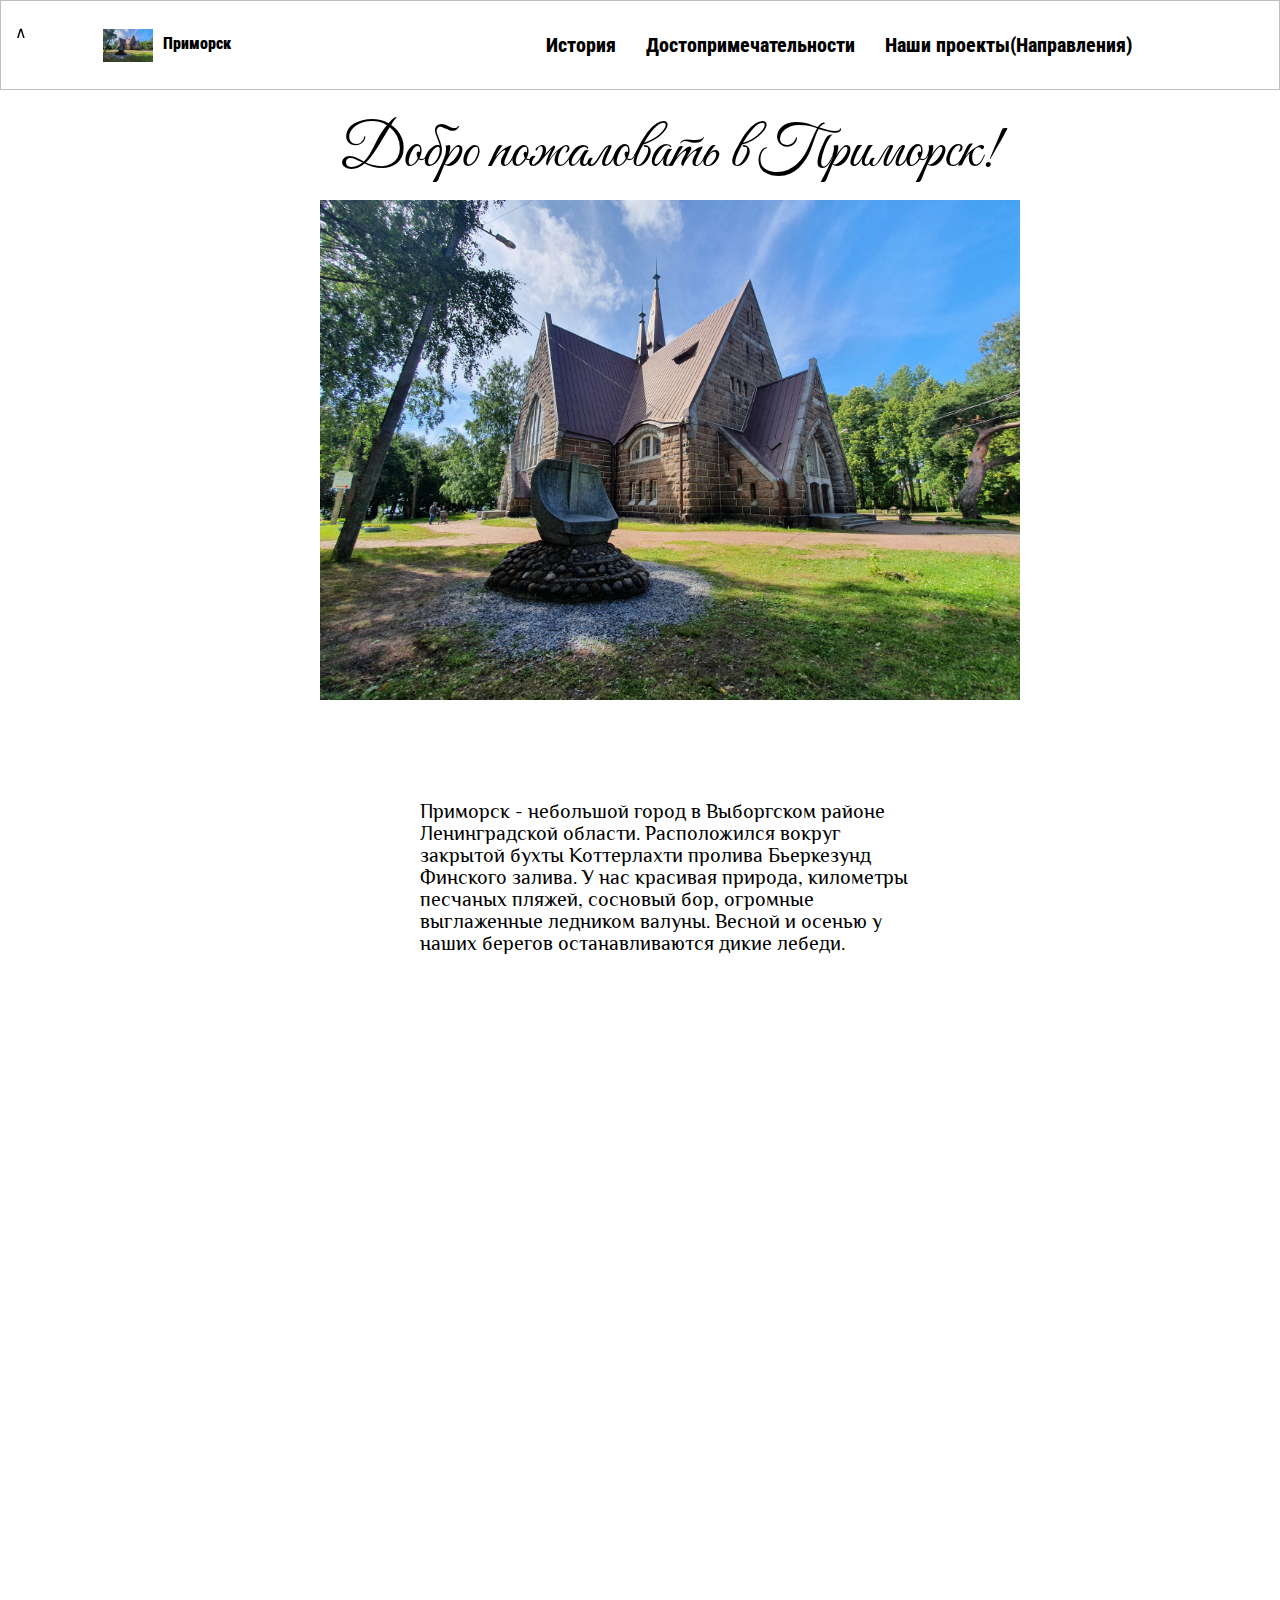
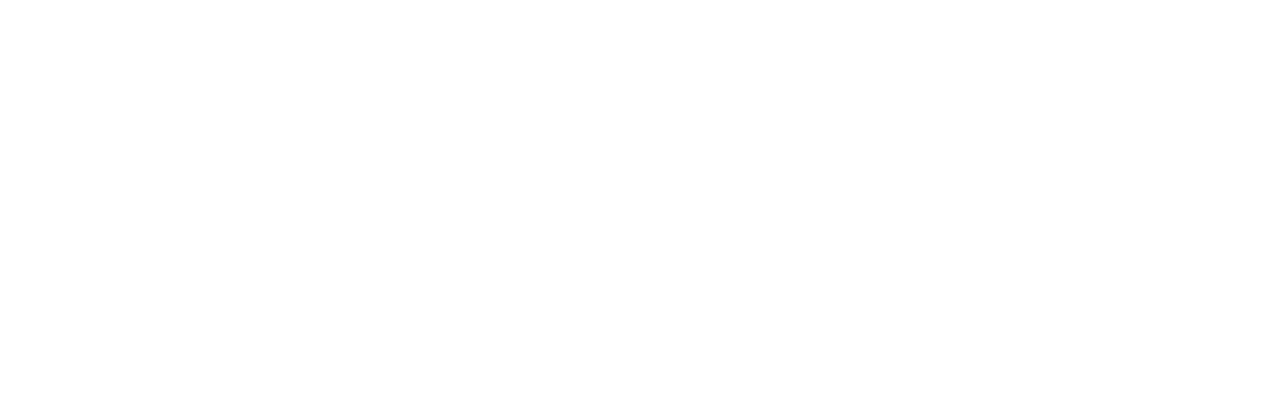
<file: index.html>
<html>
  <head>
    <link rel = "stylesheet" href = "main.css">
  </head>
  <body>  
    <p id = "arrow" onclick="MyArrow()" style="z-index: 1000; position: fixed; padding: 23px 15px; cursor: pointer;">&and;</p>
    <header class = "header" id = "header">
      <div style="display: flex;">  
      <p style="order: 2; font-weight: 1000; padding: 5px 10px;";>Приморск</p>
      <img src="Images/Приморск2.jpg" style = "width: 50px; height: 33px; order: 1;" class = "item">
      </div>
      <nav>
          <ul>
            <li><a href="#" id = "History">История</a>
              <ul>
                  <li><a href="#">Новгородский период</a></li>
                  <li><a href="#">Шведский период</a></li>
                  <li><a href="#">Росийская империя</a></li>
                  <li><a href="#">Финляндия</a></li>
                  <li><a href="#">СССР, Россия</a></li>
              </ul>
            </li>
            <li><a href="#" id = "dost">Достопримечательности</a>
              <ul>
                  <li><a href="#">Кирха</a></li>
                  <li><a href="#">КБ-Энергомаш</a></li>
                  <li><a href="#">Каменный пирс</a></li>
                  <li><a href="#">Вила Мюзера</a></li>
                  <li><a href="Достопримечательности/Стакан/Стакан.html">Стакан</a></li>
              </ul>
            </li>
            <li><a href="#" class = "ways">Наши проекты(Направления)</a>
              <ul>
                  <li><a href="#">Экотропа</a></li>
                  <li><a href="#">Ж-Д Музей</a></li>
                  <li><a href="#">Дизайн-код города</a></li>
                  <li><a href="#">Музей КБ-Энергомаш</a></li> 
                  <li><a href="#">Лыжная трасса</a></li>
                  <li><a href="#">Пляж Плитка</a></li>
              </ul>
            </li>
            <li><a href="#"></a>
          </ul>
        </nav>
    </header>
    <div class = "wellcome">
    <h1>Добро пожаловать в Приморск!</h1>
    <p class = "citydesc">Приморск - небольшой город в Выборгском районе Ленинградской области. Расположился вокруг закрытой бухты Коттерлахти пролива Бьеркезунд Финского залива. У нас красивая природа, километры песчаных пляжей, сосновый бор, огромные выглаженные ледником валуны. Весной и осенью у наших берегов останавливаются дикие лебеди.</p>
    </div>
    
    <script src = "code.js"></script>

  </body>
  </html>
</file>
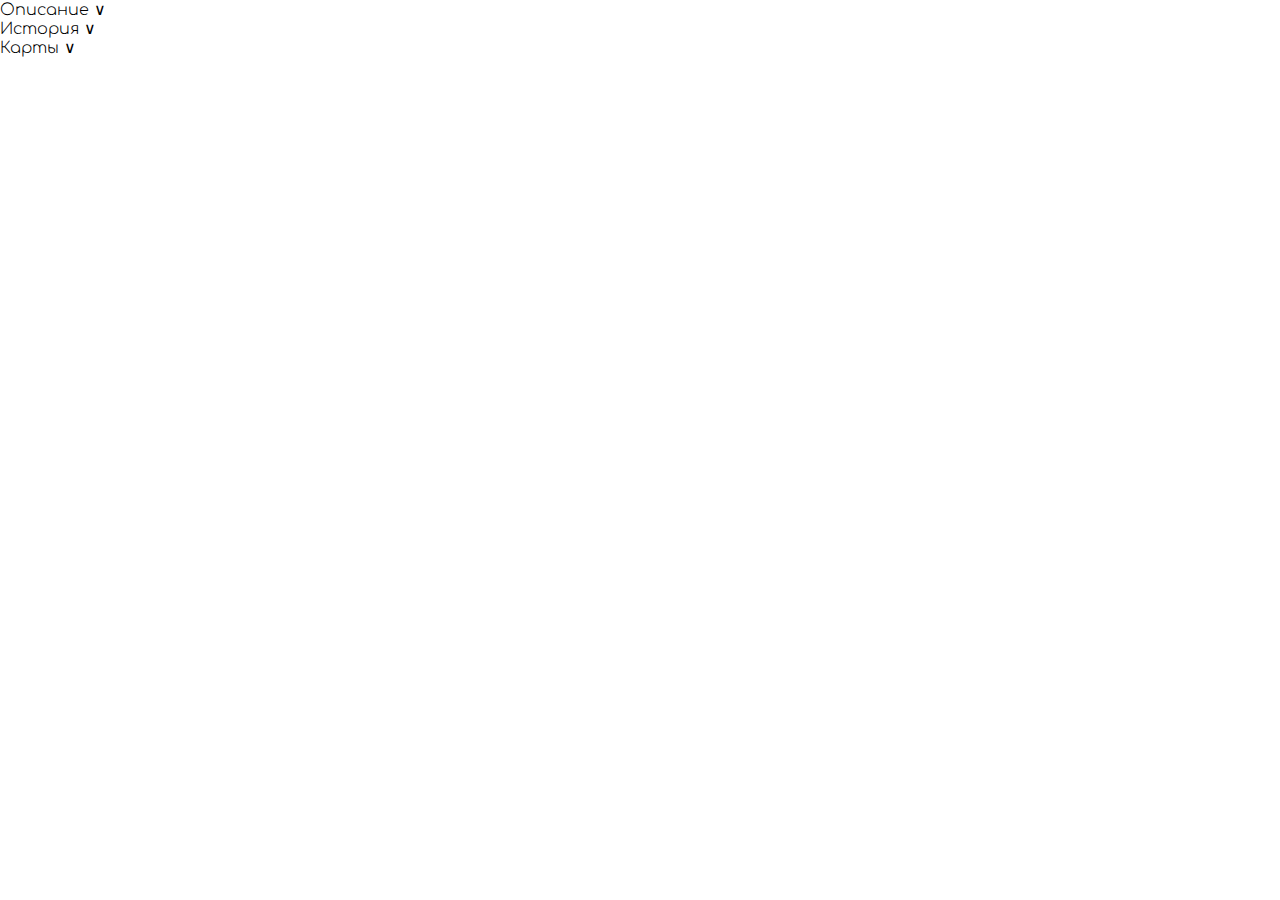
<file: Достопримечательности.html>
<!DOCTYPE html>
<html>
<head>
  <meta charset="utf-8">
  <meta name="viewport" content="width=device-width, initial-scale=1">
   <link rel = "stylesheet" href = "dost.css">
  <title></title>
</head>
<body>
<p id = "arrow1" onclick="Clicka()" style = "cursor: pointer; float: none;">Описание &or;</p>
<div id = "panel1" style = "display: none; justify-content: space-between;">
  <h1>"Стакан"</h1>
  <p id = "desc1">Круглый причал, построенный в 1959г. для испытаний атомного ледокола "Ленин". Здесь проходили и проходят испытания и другие известные суда: океанское спасательное судно "Памир", первая туристическая подводная лодка "Садко", судно ледового класса "Всеволод Бобров". В остальное время со Стакана рыбачат и ныряют.

  Координаты: 60.40306, 28.577015
  Пройти сюда можно либо из базы "Манола" либо по берегу</p>

  <img src="Images/Стакан.jpg">
</div>
<p id = "arrow2" onclick="Clickb()" style = "cursor: pointer; float: none;">История &or;</p>
<div id = "panel2" style = "display: none; justify-content: space-between;">
  <h1>"Вилла Мюзера"</h1>
  <p id = "desc">В Приморске на пляже Плитка, неделеко от остова морского санатория находится еще один интересный комплекс исторических зданий - дача Мюзера. В описании к ней в финской книге Койвисто не указано ничего о ее хозяине, кроме фамилии. Там сказано: Летняя вилла Мюзера. Смотритель Науккаринен Тойво, жена и дети: Олли, Гретель, Хеллин и Ээро. Истории наших мест известно одно семейство Мюзер. Они жили в Петербурге, владели семейной фирмой и у них была дача в Терийоках (Зеленогорск). Генрих Мюзер увлекался яхтенным спортом. Возможно, это их вторая дача?

    По информации нашего краеведческого музея, в июне 1944 г. здесь находился штаб 260й бригады морской пехоты КБФ. После войны в 1947 г. - разместилась Приморская больница на 75 мест с хирургическим и родильным отделением и работала там до 1972 г. Кто-то помнит как это было?
    
    Сейчас здесь располагается база отдыха Метростроя, о зданиях хорошо заботятся, территория закрыта, но забор не мешает обзору, все хорошо видно.
    
    Основное здание имеет интересную архитектуру. Оно напоминает дачи Северного модерна, расположенные на берегу Финского залива в Курортном районе. На территории Койвисто в этом стиле творили разные архитекторы.</p>

  <img src="Images/7.jpg">
</div>
<p id = "arrow3" onclick="Clickc()" style = "cursor: pointer; float: none;">Карты &or;</p>
<div id = "panel2" style = "display: none; justify-content: space-between;">
  <h1>"Вилла Мюзера"</h1>
  <p id = "desc">В Приморске на пляже Плитка, неделеко от остова морского санатория находится еще один интересный комплекс исторических зданий - дача Мюзера. В описании к ней в финской книге Койвисто не указано ничего о ее хозяине, кроме фамилии. Там сказано: Летняя вилла Мюзера. Смотритель Науккаринен Тойво, жена и дети: Олли, Гретель, Хеллин и Ээро. Истории наших мест известно одно семейство Мюзер. Они жили в Петербурге, владели семейной фирмой и у них была дача в Терийоках (Зеленогорск). Генрих Мюзер увлекался яхтенным спортом. Возможно, это их вторая дача?

    По информации нашего краеведческого музея, в июне 1944 г. здесь находился штаб 260й бригады морской пехоты КБФ. После войны в 1947 г. - разместилась Приморская больница на 75 мест с хирургическим и родильным отделением и работала там до 1972 г. Кто-то помнит как это было?
    
    Сейчас здесь располагается база отдыха Метростроя, о зданиях хорошо заботятся, территория закрыта, но забор не мешает обзору, все хорошо видно.
    
    Основное здание имеет интересную архитектуру. Оно напоминает дачи Северного модерна, расположенные на берегу Финского залива в Курортном районе. На территории Койвисто в этом стиле творили разные архитекторы.</p>

  <img src="Images/7.jpg">
</div>
<script src = "dostjs.js"></script>
</body>
</html>
</file>
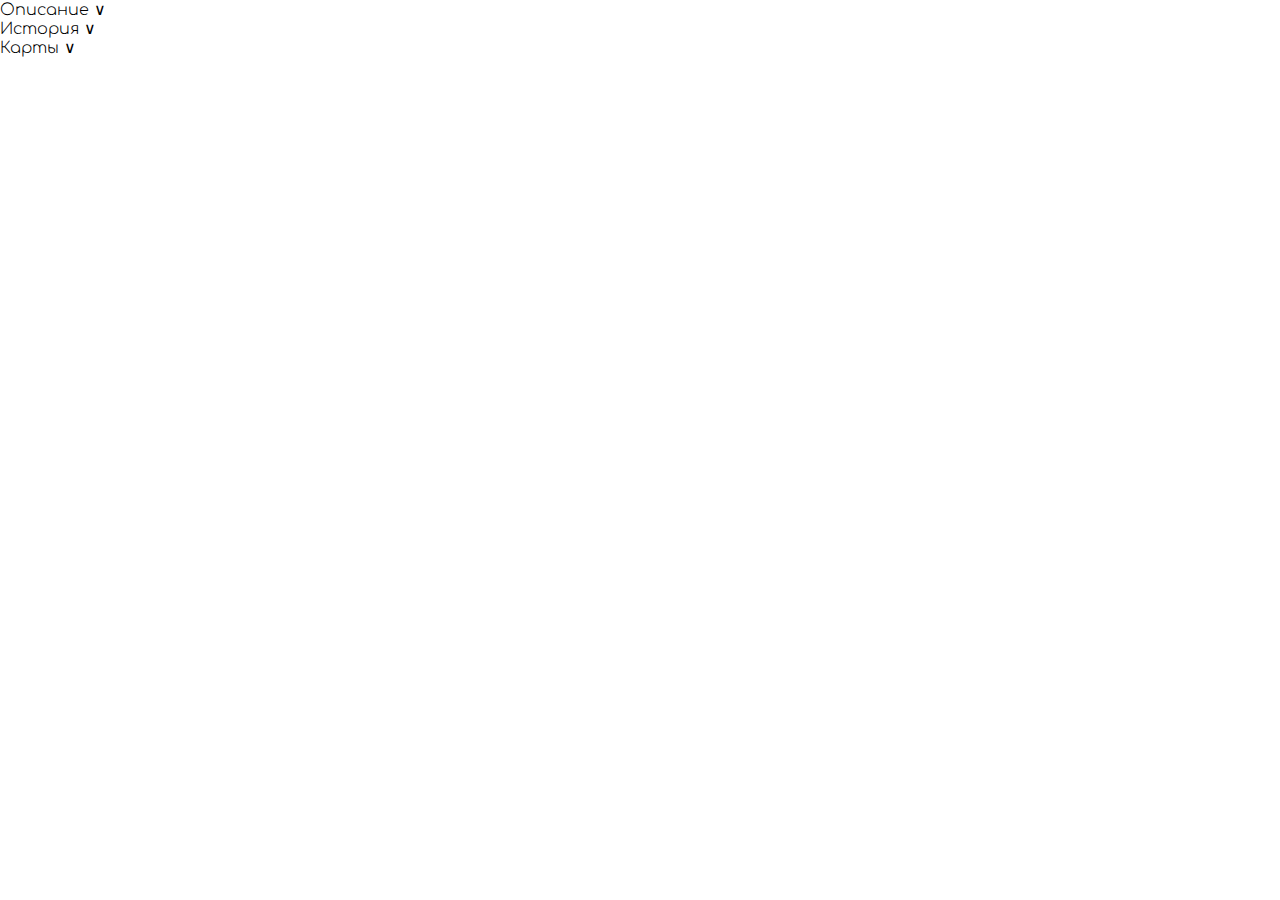
<file: Достопримечательности/Стакан/Стакан.html>
<!DOCTYPE html>
<html>
<head>
  <meta charset="utf-8">
  <meta name="viewport" content="width=device-width, initial-scale=1">
   <link rel = "stylesheet" href = "stakan.css">
  <title></title>
</head>
<body>
<p id = "arrow1" onclick="Clicka()" style = "cursor: pointer; float: none;">Описание &or;</p>
<div id = "panel1" style = "display: none; justify-content: space-between;">
  <h1>"Стакан"</h1>
  <p id = "desc1">Круглый причал, построенный в 1959г. для испытаний атомного ледокола "Ленин". Здесь проходили и проходят испытания и другие известные суда: океанское спасательное судно "Памир", первая туристическая подводная лодка "Садко", судно ледового класса "Всеволод Бобров". В остальное время со Стакана рыбачат и ныряют.

  Координаты: 60.40306, 28.577015
  Пройти сюда можно либо из базы "Манола" либо по берегу</p>

  <img src="../../Images/Стакан.jpg">
</div>
<p id = "arrow2" onclick="History()" style = "cursor: pointer; float: none;">История &or;</p>
<div id = "panel2" style = "display: none; justify-content: space-between;">
  <h1>"История"</h1>
  <p id = "desc">В Приморске на пляже Плитка, неделеко от остова морского санатория находится еще один интересный комплекс исторических зданий - дача Мюзера. В описании к ней в финской книге Койвисто не указано ничего о ее хозяине, кроме фамилии. Там сказано: Летняя вилла Мюзера. Смотритель Науккаринен Тойво, жена и дети: Олли, Гретель, Хеллин и Ээро. Истории наших мест известно одно семейство Мюзер. Они жили в Петербурге, владели семейной фирмой и у них была дача в Терийоках (Зеленогорск). Генрих Мюзер увлекался яхтенным спортом. Возможно, это их вторая дача?

    По информации нашего краеведческого музея, в июне 1944 г. здесь находился штаб 260й бригады морской пехоты КБФ. После войны в 1947 г. - разместилась Приморская больница на 75 мест с хирургическим и родильным отделением и работала там до 1972 г. Кто-то помнит как это было?
    
    Сейчас здесь располагается база отдыха Метростроя, о зданиях хорошо заботятся, территория закрыта, но забор не мешает обзору, все хорошо видно.
    
    Основное здание имеет интересную архитектуру. Оно напоминает дачи Северного модерна, расположенные на берегу Финского залива в Курортном районе. На территории Койвисто в этом стиле творили разные архитекторы.</p>

  <img src="../../Images/7.jpg">
</div>
<p id = "arrow3" onclick="MyMap()" style = "cursor: pointer; float: none;">Карты &or;</p>
<div id = "panel3" style = "display: none; justify-content: center;">
  <script type="text/javascript" charset="utf-8" async src="https://api-maps.yandex.ru/services/constructor/1.0/js/?um=constructor%3Af7296ca9bc0e7228b6715e9ad527f3323e9e3b994fa9d850e68d0640d2e1a523&amp;width=588&amp;height=421&amp;lang=ru_RU&amp;scroll=true"></script>
</div>

<script src = "stakan.js"></script>
</body>
</html>
</file>
<file: main.css>
@import url('https://fonts.googleapis.com/css2?family=Comfortaa:wght@300..700&family=Great+Vibes&family=Philosopher:ital,wght@0,400;0,700;1,400;1,700&display=swap');
@import url('https://fonts.googleapis.com/css2?family=Roboto+Condensed:ital,wght@0,100..900;1,100..900&display=swap');
*{
	box-sizing: border-box;
	font-family: sans-serif;
	margin: 0;
	padding: 0;
	text-decoration: none;
	list-style: none;
	font-family: "Roboto Condensed", sans-serif;
	font-optical-sizing: auto;
	font-weight: weight;
	font-style: normal;
	
}
body{
	display: flex;
	height: 2000px;
}
header{
	position: fixed;
	top: 0;
	left: 0;
	right: 0;
	background: white;
	height: 10vh;
	align-items: center;
	justify-content: space-between;
	display: flex;
	padding: 0 8%;
	border: 1px solid silver;
	z-index: 100;

}
header nav ul li{
	position: relative;
	float: left;
	
}
header nav ul li a:hover{
	background: black;
	color: white;
}
header nav ul li a{
	padding: 15px;
	display: block;
	color: black;
}
header .logo{
	font-weight: bold;
	transition: .55;
	color: black;
	width: 300px;
}
.myButton{
    position: absolute;
    top: 550;
    left: 100;
    border-radius: 15px;
    border: black;
    background-color: #2F2F2F;
    color: white;
    width: 200; /* Ширина */
    height: 50; /* Высота */
    font-family: "Pacifico", cursive;
    font-weight: 400;
    font-style: normal;
    font-size: 18px;
}
header .logo:hover{
	transform: scale(1.2);
}
nav ul li ul li{
  border: 1px solid silver;
  padding: 5px;
  width: 100%;
}
nav ul li ul{
	background: white;
	position: absolute;
	left: 0;
	display: none;
}
nav ul li:hover > ul{
	display: initial;
}
h1{	
	position: relative;
	top: -100px;
	font-weight: 1000;
	font-size: 60px;
	font-family: "Great Vibes", cursive!important;
    font-weight: 400!important;
    font-style: normal!important;
	
	
}
.wellcome{
	background-image: url(Images/Приморск2.jpg);
	background-repeat: no-repeat;
	background-size: cover;
	background-position: center;
	position: absolute;
	top: 200px;
	left: 25%;
	display: flex;
	align-items: center;
    flex-direction: column;
	width: 700px;
    height: 500px;
	padding: 15px;
}
nav ul li a{
	font-weight: 800;
	font-size: 20px;
	
}
.citydesc{
	position: absolute;
	top: 120%;
	width: 500px;
	font-size: 20px;
	font-family: "Philosopher", sans-serif;
    font-weight: 400;
    font-style: normal;
}
</file>
<file: dost.css>
@import url('https://fonts.googleapis.com/css2?family=Comfortaa:wght@300..700&display=swap');

*{
	list-style: none;
	text-decoration: none;
	padding: 0;
	margin: 0;
	font-family: "Comfortaa", sans-serif;
    font-optical-sizing: auto;
    font-weight: 300;
   	font-style: normal;
	color: black;
}
ul li{
	padding: 5px;
}
#arrow{
	cursor: pointer;
}
#desc{
	float: right;
	width: 300px;
	height: 900px;
	padding: 0 200px;
	font-weight: 500px;
}
img{
	height: 300px;
	width: 700px;
	float: left;
	padding: 10px;
}
</file>
<file: Достопримечательности/Стакан/stakan.css>
@import url('https://fonts.googleapis.com/css2?family=Comfortaa:wght@300..700&display=swap');

*{
	list-style: none;
	text-decoration: none;
	padding: 0;
	margin: 0;
	font-family: "Comfortaa", sans-serif;
    font-optical-sizing: auto;
    font-weight: 300;
   	font-style: normal;
	color: black;
}
ul li{
	padding: 5px;
}
#arrow{
	cursor: pointer;
}
#desc{
	float: right;
	width: 300px;
	height: 900px;
	padding: 0 200px;
	font-weight: 500px;
}
img{
	height: 300px;
	width: 700px;
	float: left;
	padding: 10px;
}
</file>
